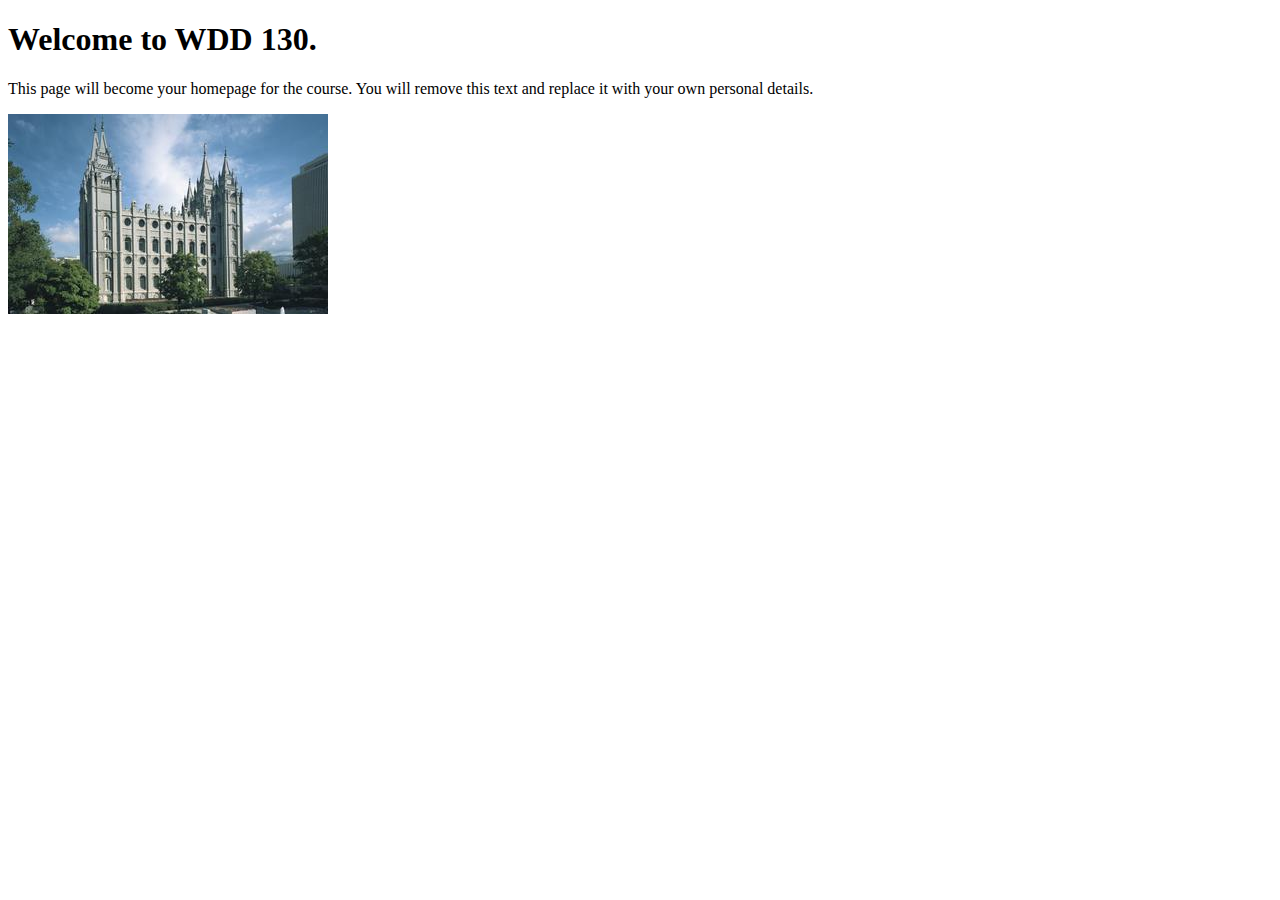
<file: index.html>
<!DOCTYPE html>
<html lang="en">
<head>
    <meta charset="UTF-8">
    <meta name="viewport" content="width=device-width, initial-scale=1.0">
    <title>WDD 130 | Personal Homepage</title>
</head>
<body>
    <h1>Welcome to WDD 130.</h1>
    <p>This page will become your homepage for the course. You will remove this text and replace it with your own personal details.</p>

    <img src="images/salt-lake-temple.jpg" alt="The Salt Lake Temple.">
</body>
</html>
</file>
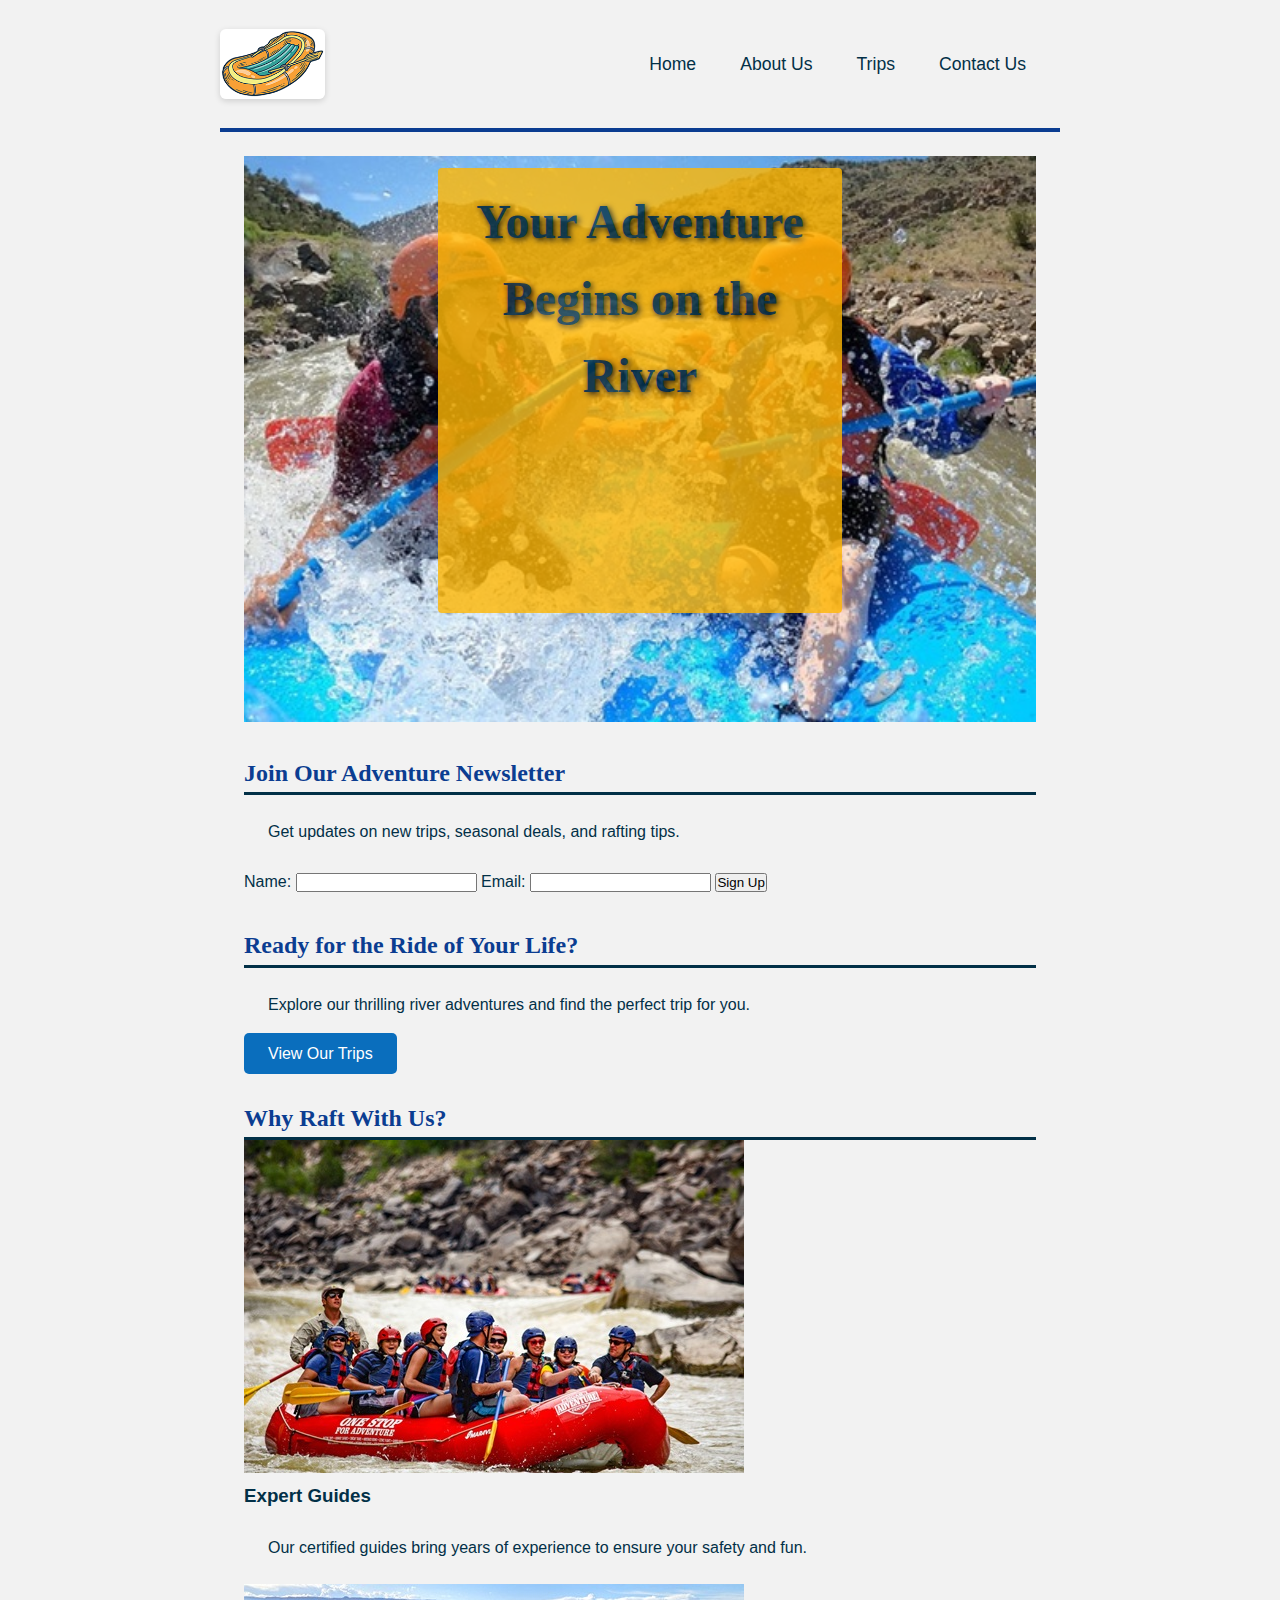
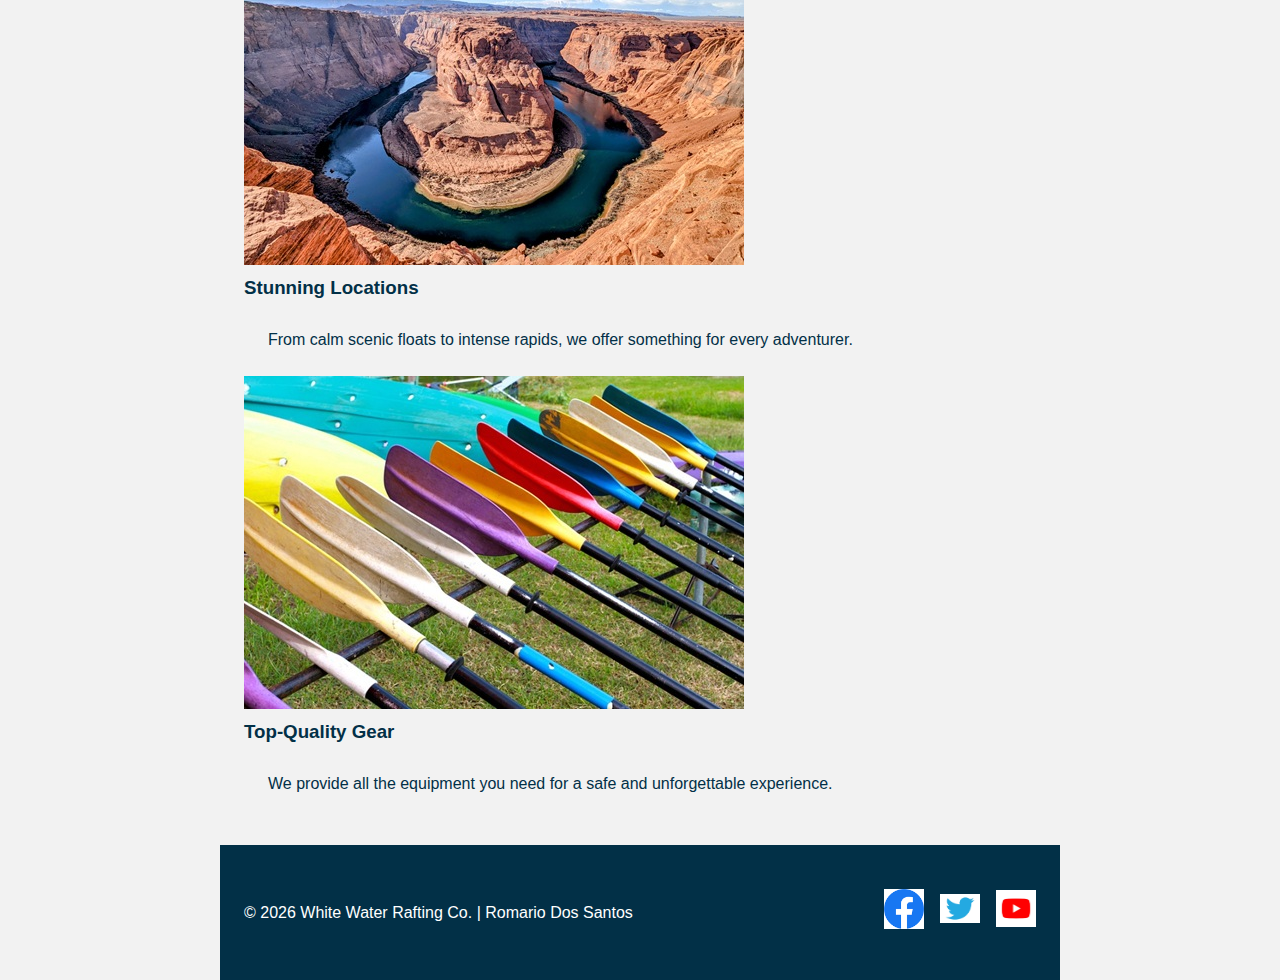
<file: wwr/index.html>
<!DOCTYPE html>
<html lang="en">

<head>
    <meta charset="UTF-8">
    <meta name="viewport" content="width=device-width, initial-scale=1.0">

    <title>White Water Rafting – Adventure Starts Here</title>

    <meta name="description"
      content="Experience thrilling white water rafting adventures. Join us for unforgettable outdoor excitement, guided trips, and breathtaking river journeys.">
    <meta name="author" content="Romario Dos Santos">

    <link rel="stylesheet" href="styles/rafting.css">
</head>

<body>

    <header>
        <img src="images/logo.png" alt="White Water Rafting Logo">

        <nav>
            <a href="index.html">Home</a>
            <a href="about.html">About Us</a>
            <a href="trips.html">Trips</a>
            <a href="contact.html">Contact Us</a>
        </nav>
    </header>

    <main>

        <!-- HERO SECTION -->
        <section class="hero">
            <img src="images/raft.jpg" alt="Rafting group navigating rapids">

            <h1 class="hero-title">Your Adventure Begins on the River</h1>
        </section>

        <!-- NEWSLETTER SIGNUP -->
        <section class="newsletter">
            <h2>Join Our Adventure Newsletter</h2>
            <p>Get updates on new trips, seasonal deals, and rafting tips.</p>

            <form>
                <label for="name">Name:</label>
                <input type="text" id="name" name="name" required>

                <label for="email">Email:</label>
                <input type="email" id="email" name="email" required>

                <button type="submit">Sign Up</button>
            </form>
        </section>

        <!-- CALL TO ACTION -->
        <section class="cta">
            <h2>Ready for the Ride of Your Life?</h2>
            <p>Explore our thrilling river adventures and find the perfect trip for you.</p>

            <a class="cta-button" href="trips.html">View Our Trips</a>
        </section>

        <!-- GRID LAYOUT SECTION -->
        <section class="features">
            <h2>Why Raft With Us?</h2>

            <div class="features-grid">

                <div class="feature-item">
                    <img src="images/paddle.jpg" alt="Rafting team paddling">
                    <h3>Expert Guides</h3>
                    <p>Our certified guides bring years of experience to ensure your safety and fun.
                    </p>
                </div>

                <div class="feature-item">
                    <img src="images/river.jpg" alt="Beautiful canyon river">
                    <h3>Stunning Locations</h3>
                    <p>From calm scenic floats to intense rapids, we offer something for every
                        adventurer.</p>
                </div>

                <div class="feature-item">
                    <img src="images/inflatable.jpg" alt="Rafting equipment">
                    <h3>Top‑Quality Gear</h3>
                    <p>We provide all the equipment you need for a safe and unforgettable
                        experience.</p>
                </div>

            </div>
        </section>

    </main>

    <footer>
        <p>&copy; 2026 White Water Rafting Co. | Romario Dos Santos</p>

        <nav class="socialmedia">
            <a href="https://facebook.com" target="_blank">
                <img src="images/facebook.png" alt="Facebook logo">
            </a>

            <a href="https://twitter.com" target="_blank">
                <img src="images/twitter.png" alt="Twitter logo">
            </a>

            <a href="https://youtube.com" target="_blank">
                <img src="images/youtube.png" alt="YouTube logo">
            </a>
        </nav>
    </footer>

</body>

</html>
</file>
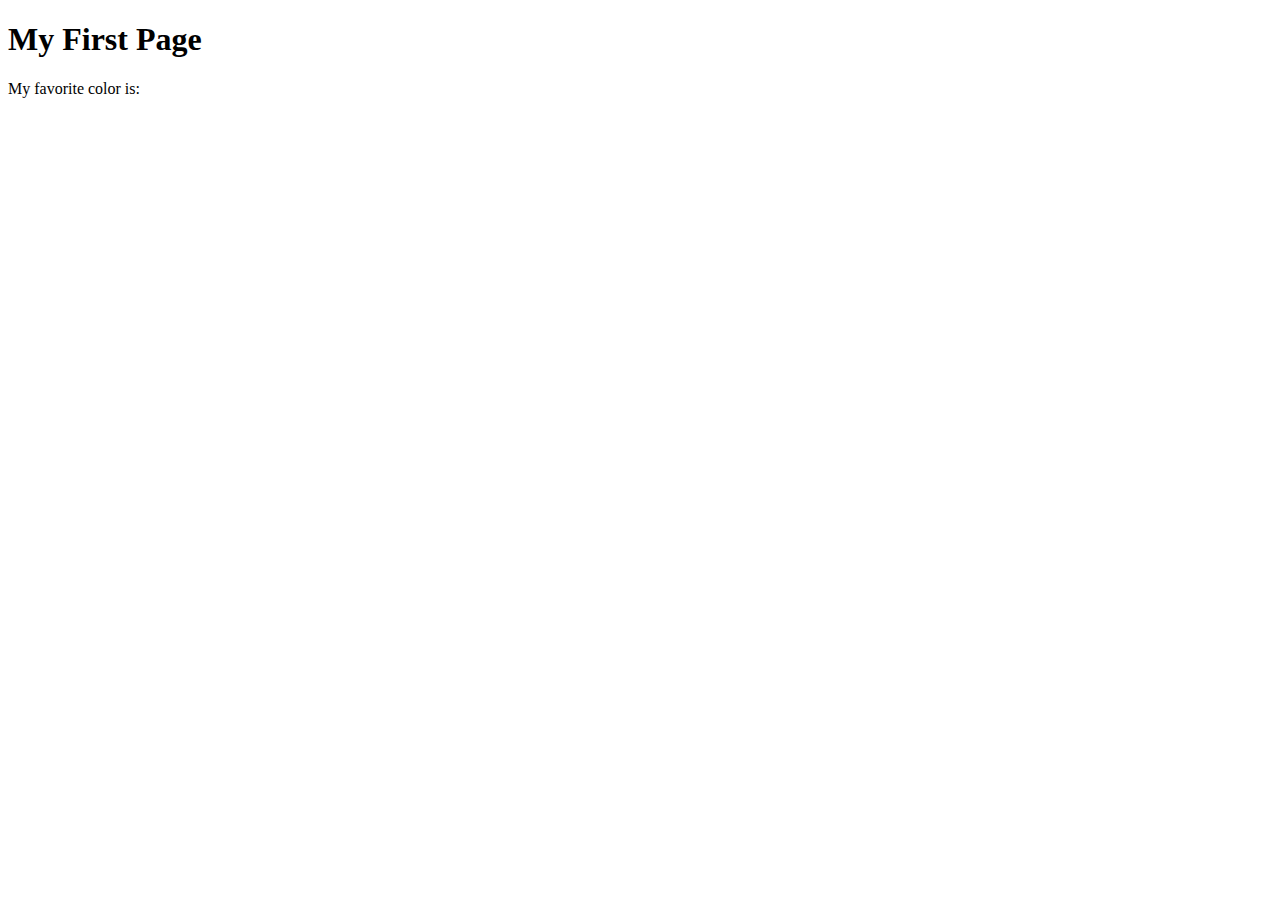
<file: week01/first-page.html>
<!DOCTYPE html>
<html lang="en">
<head>
    <meta charset="UTF-8">
    <meta name="viewport" content="width=device-width, initial-scale=1.0">
    <title>My First Page</title>
</head>
<body>
    <h1>My First Page</h1>
    <p>My favorite color is: </p>
</body>
</html>
</file>
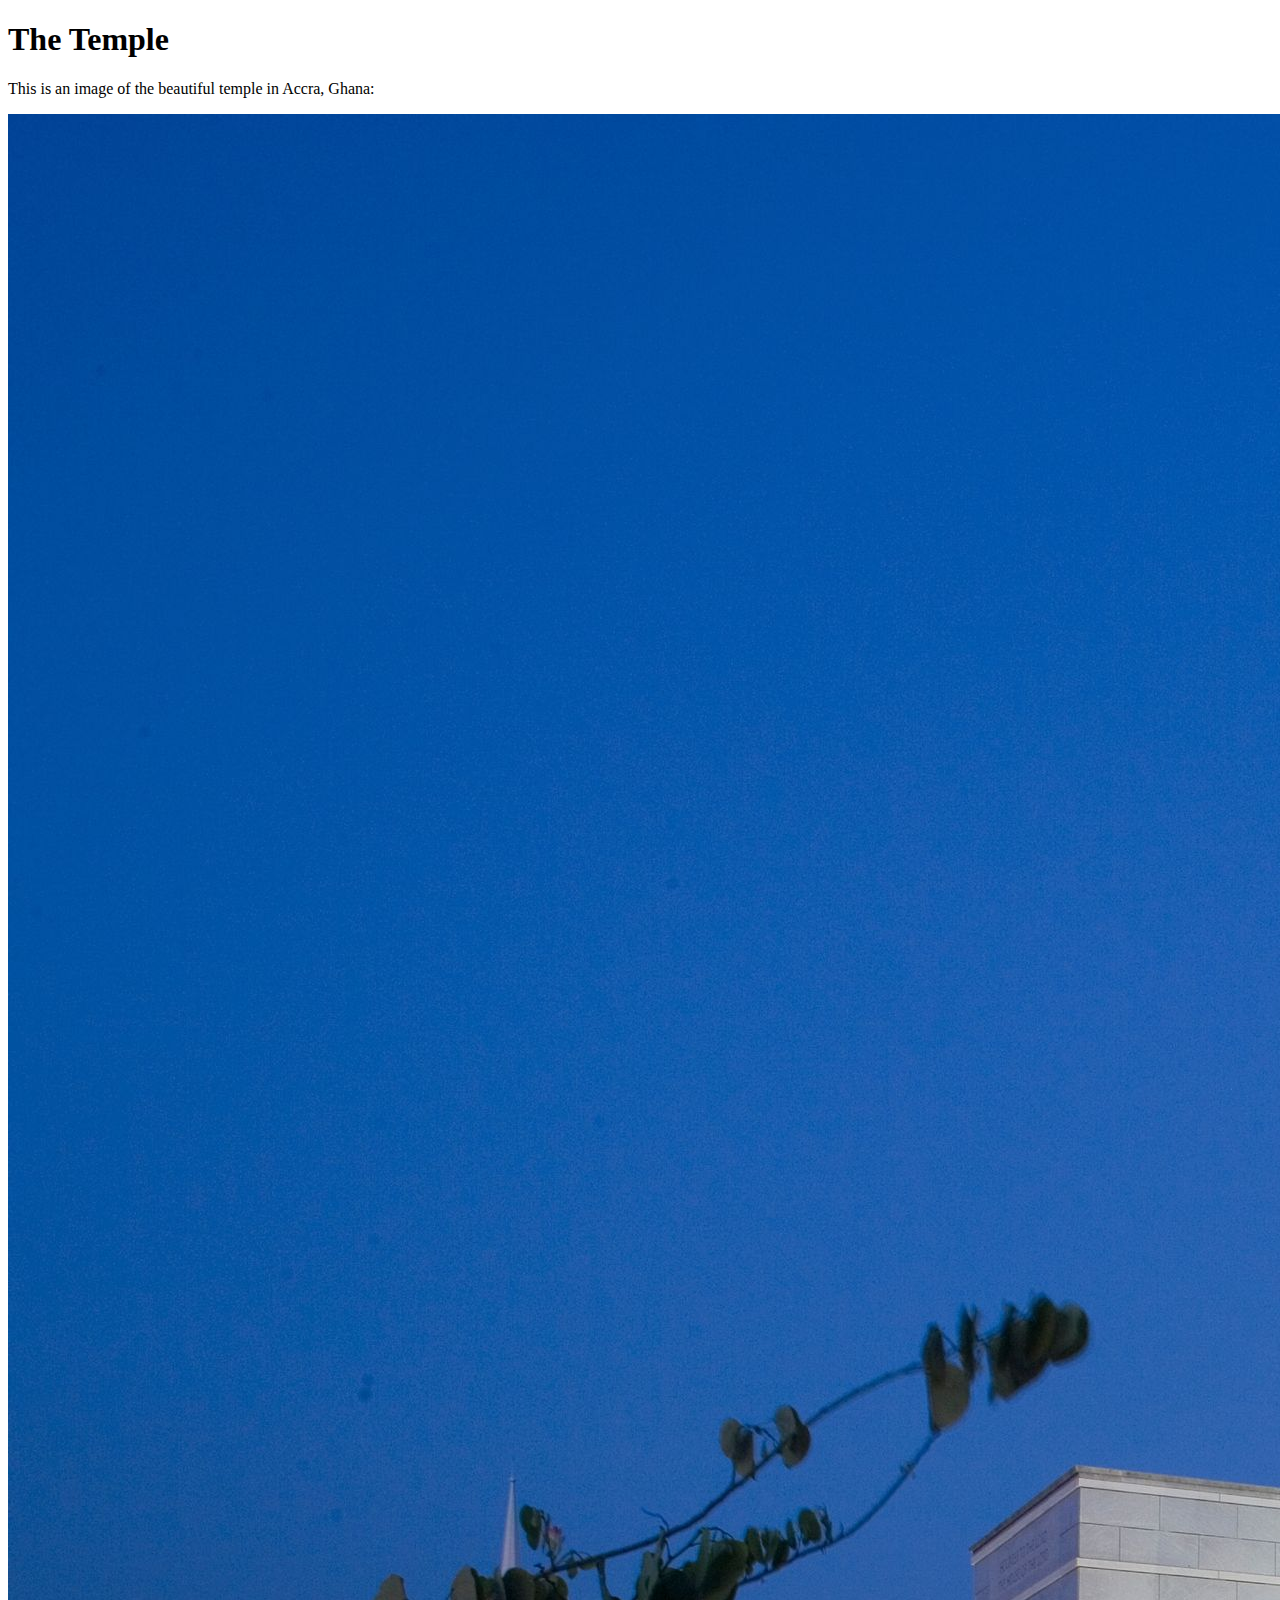
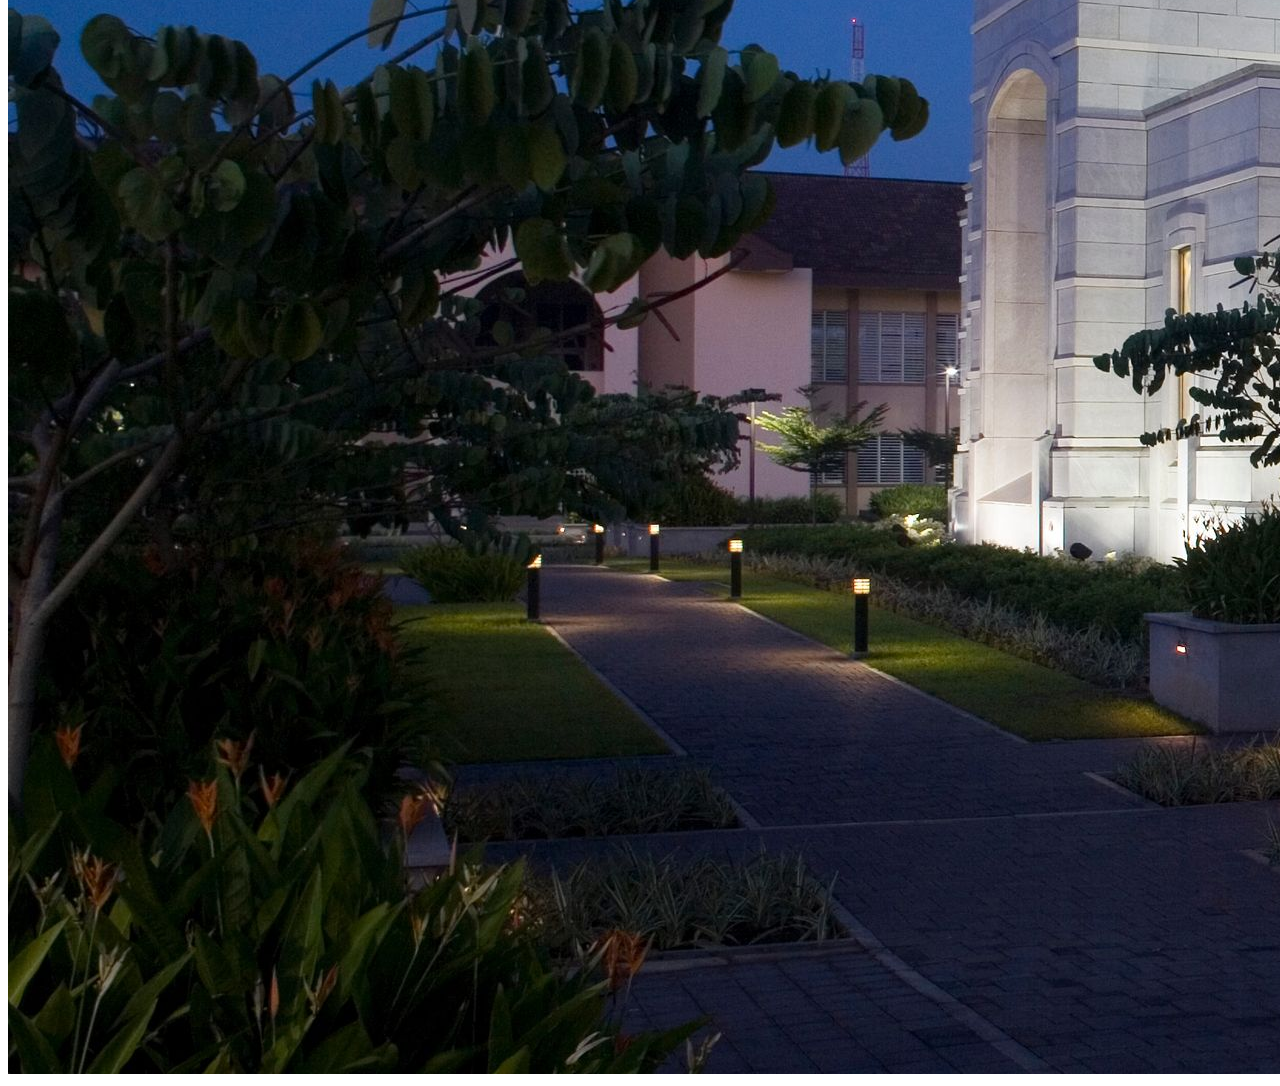
<file: week01/images.html>
<!DOCTYPE html>
<html lang="en">
<head>
    <meta charset="UTF-8">
    <meta name="viewport" content="width=device-width, initial-scale=1.0">
    <title>Temple Image</title>
</head>
<body>
    <h1>The Temple</h1>
    <p>This is an image of the beautiful temple in Accra, Ghana:</p>
    <img src="images/temple-large.jpeg" alt="The Accra Ghana Temple">
    
</body>
</html>
</file>
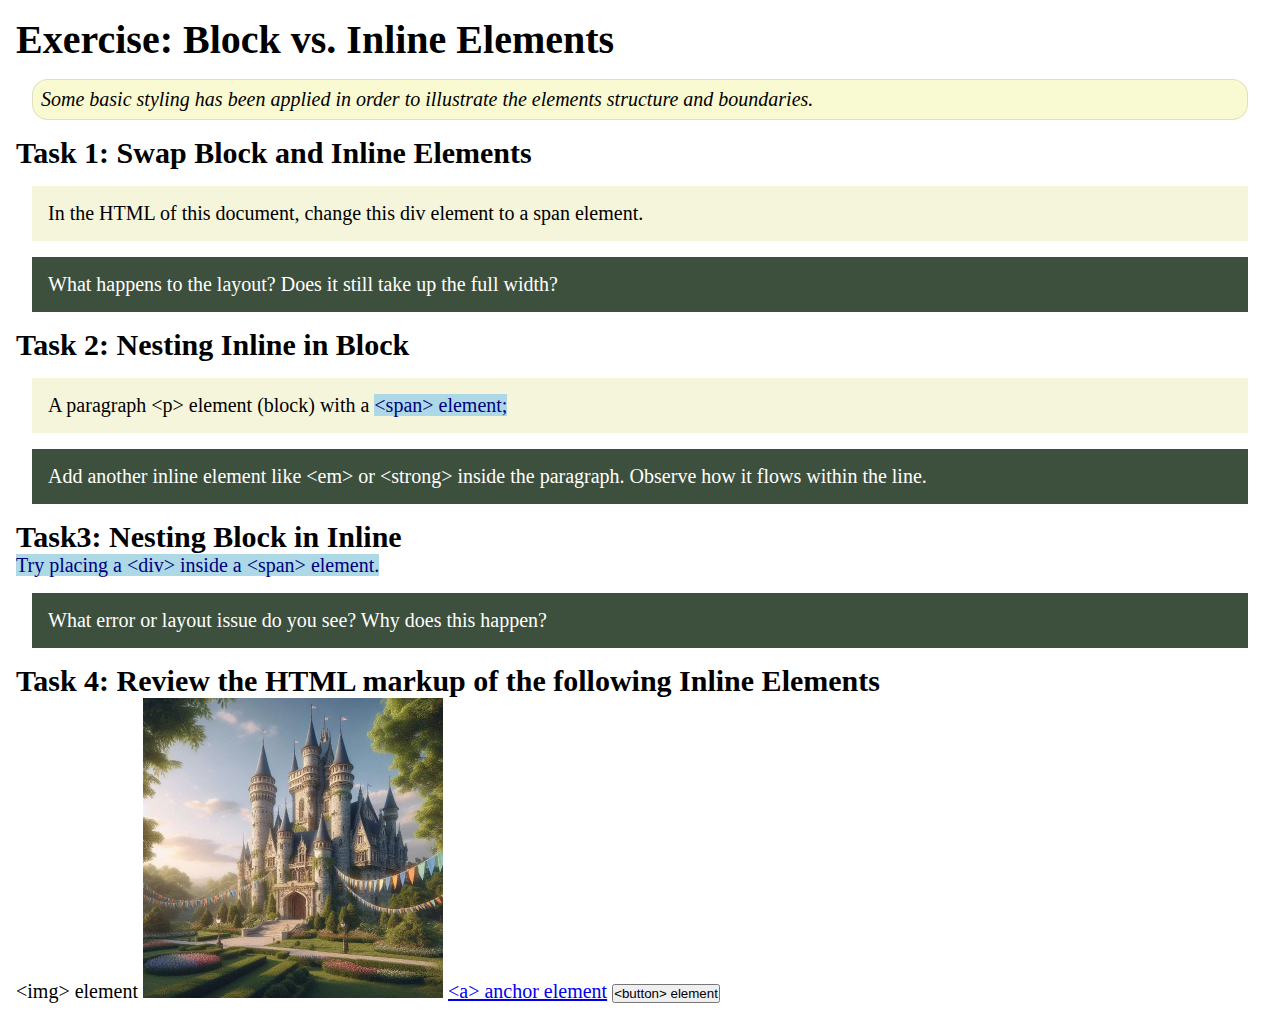
<file: week02/block-vs-inline.html>
<!DOCTYPE html>
<html lang="en">

<head>
    <meta charset="UTF-8">
    <meta name="viewport" content="width=device-width, initial-scale=1.0">
    <title>Exercise: Block vs. Inline Elements</title>
    <link rel="stylesheet" href="styles/block-vs-inline.css">
</head>

<body>
    <main>
        <h1>Exercise: Block vs. Inline Elements</h1>
        <p class="note">Some basic styling has been applied in order to illustrate the elements structure and
            boundaries.</p>

        <h2>Task 1: Swap Block and Inline Elements</h2>
        <div>In the HTML of this document, change this div element to a span element.</div>

        <p class="question">What happens to the layout? Does it still take up the full width?</p>

        <h2>Task 2: Nesting Inline in Block</h2>
        <p>A paragraph &lt;p&gt; element (block) with a <span>&lt;span&gt; element;</span></p>
        <p class="question">Add another inline element like &lt;em&gt; or &lt;strong&gt; inside the paragraph. Observe
            how it flows within the line.</p>

        <h2>Task3: Nesting Block in Inline</h2>
        <span>Try placing a &lt;div&gt; inside a &lt;span&gt; element.</span>
            <p class="question">What error or layout issue do you see? Why does this happen?</p>


            <h2>Task 4: Review the HTML markup of the following Inline Elements</h2>
        &lt;img&gt; element
        <img src="images/castle.webp" alt="placeholder image (images are inline)" width="300" height="300">
        <a href="https://churchofjesuschrist.org">&lt;a&gt; anchor element</a>
        <button type="button">&lt;button&gt; element</button>
    </main>
</body>

</html>
</file>
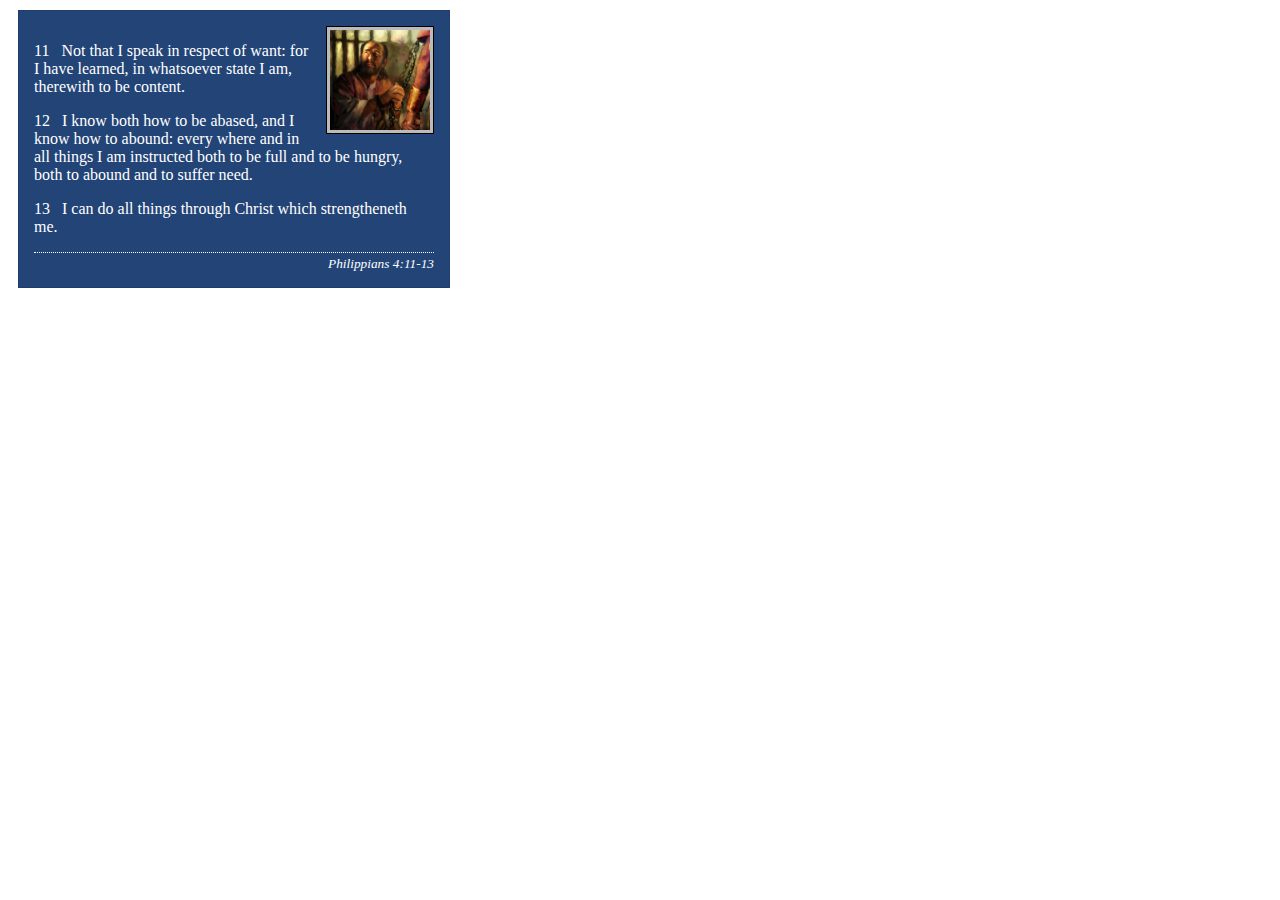
<file: week02/box-model-solution.html>
<!DOCTYPE html>
<html lang="en">
<head>
    <meta charset="UTF-8">
    <meta name="viewport" content="width=device-width, initial-scale=1.0">
    <title>Box Model Activity</title>
    <link rel="stylesheet" href="styles/box-model-solution.css">
</head>
<body>
    <main>
        <div class="callout">
            <img src="images/apostle-paul-imprisoned.webp" alt="Paul the Apostle - Imprisoned in Rome" width="200" height="200">
            <blockquote>
                <p>11 &nbsp; Not that I speak in respect of want: for I have learned, in whatsoever state I am, therewith to be content.</p>
                <p>12 &nbsp; I know both how to be abased, and I know how to abound: every where and in all things I am instructed both to be full and to be hungry, both to abound and to suffer need.</p>
                <p>13 &nbsp; I can do all things through Christ which strengtheneth me.</p>
            </blockquote>
            <cite>Philippians 4:11-13</cite>
        </div>
    </main>
</body>
</html>
</file>
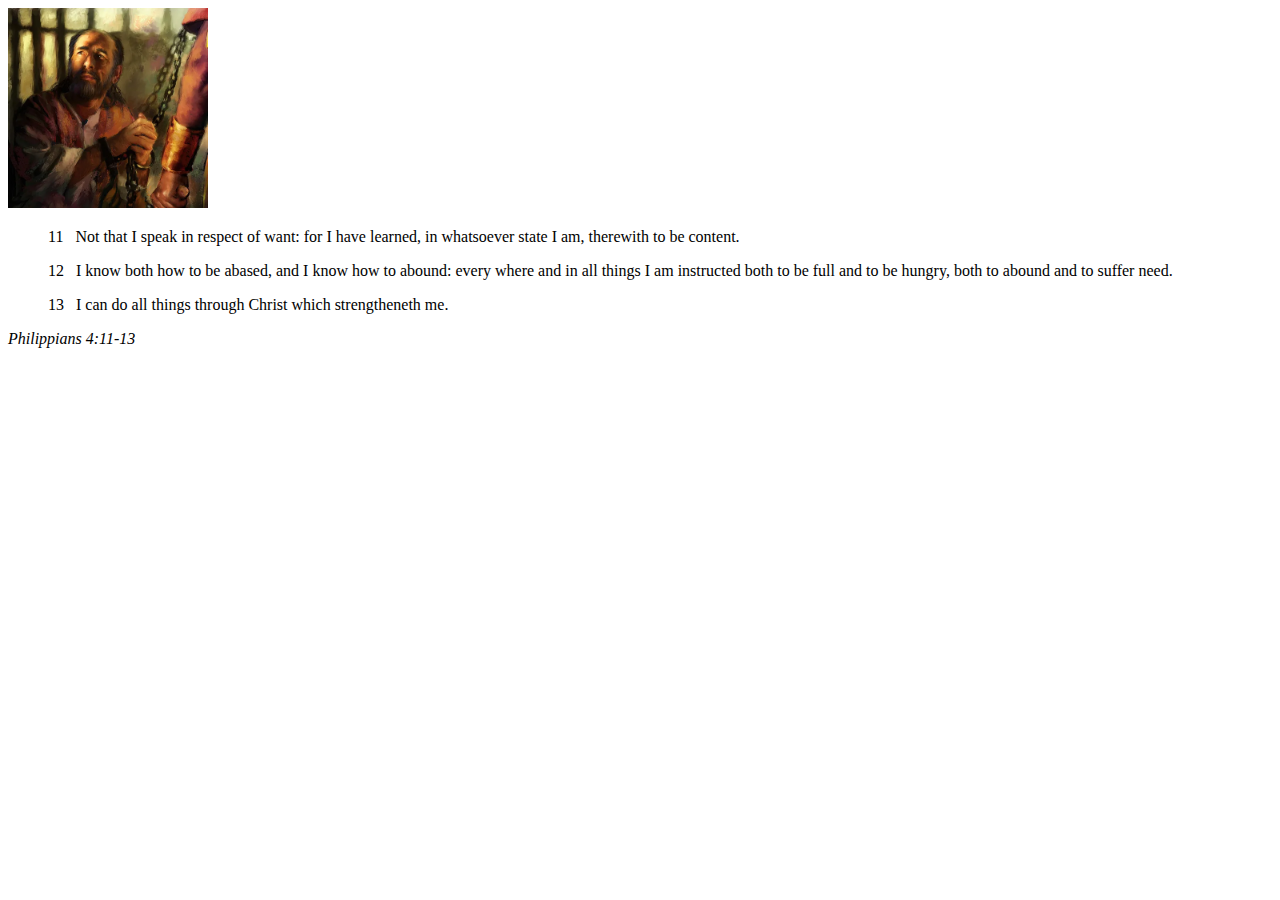
<file: week02/box-model.html>
<!DOCTYPE html>
<html lang="en">
<head>
    <meta charset="UTF-8">
    <meta name="viewport" content="width=device-width, initial-scale=1.0">
    <title>Box Model Activity</title>
</head>
<body>
    <main>
        <div class="callout">
            <img src="images/apostle-paul-imprisoned.webp" alt="Paul the Apostle - Imprisoned in Rome" width="200" height="200">
            <blockquote>
                <p>11 &nbsp; Not that I speak in respect of want: for I have learned, in whatsoever state I am, therewith to be content.</p>
                <p>12 &nbsp; I know both how to be abased, and I know how to abound: every where and in all things I am instructed both to be full and to be hungry, both to abound and to suffer need.</p>
                <p>13 &nbsp; I can do all things through Christ which strengtheneth me.</p>
            </blockquote>
            <cite>Philippians 4:11-13</cite>
        </div>
    </main>
</body>
</html>
</file>
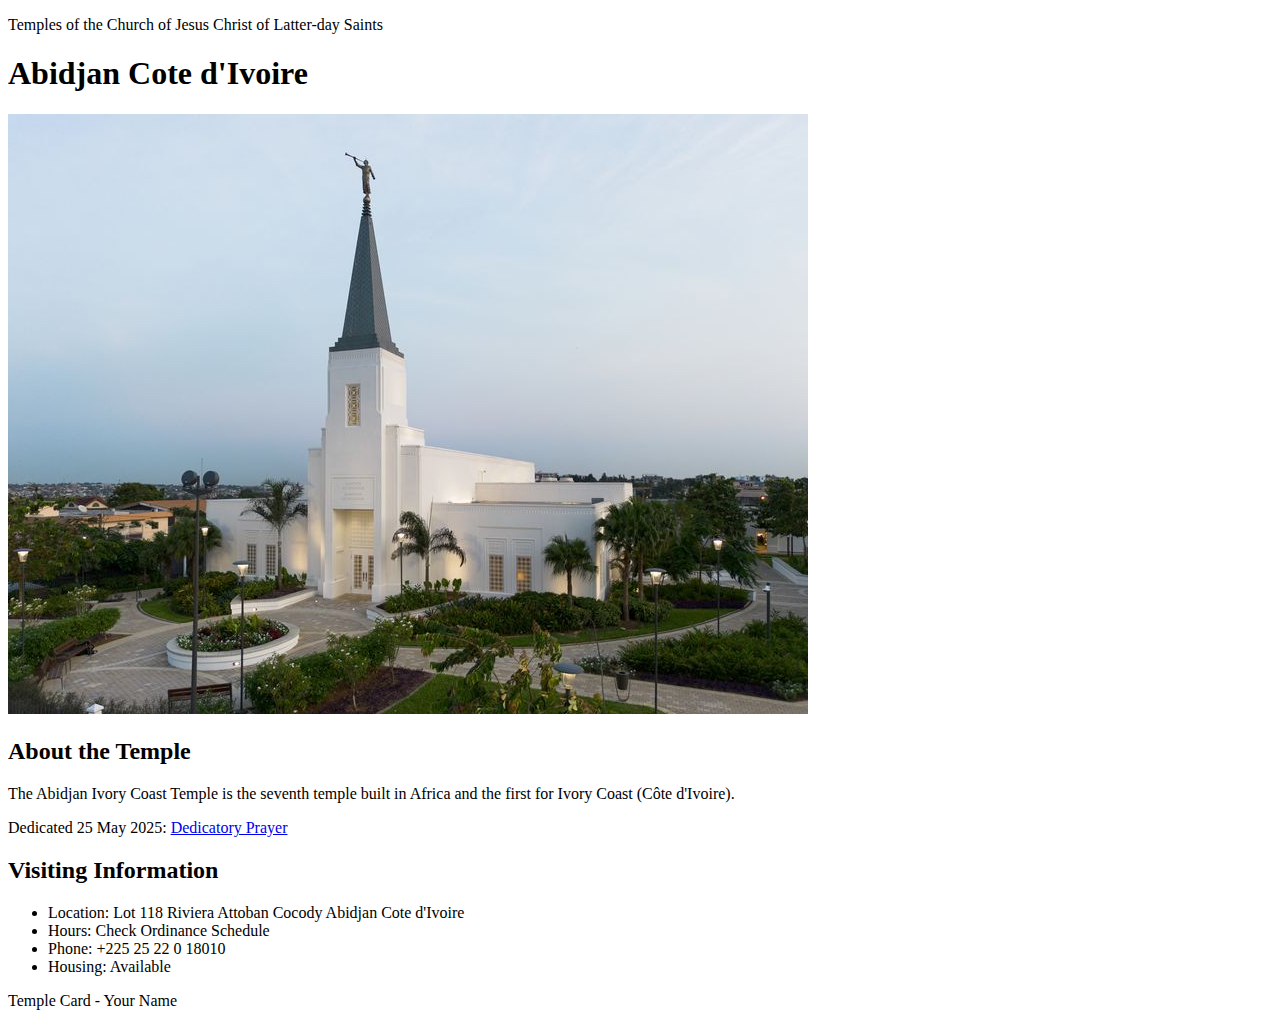
<file: week02/temple.html>
<!DOCTYPE html>
<html lang="en">

<head>
    <meta charset="UTF-8">
    <meta name="viewport" content="width=device-width, initial-scale=1.0">
    <title>Temple Card - Abidjan Cote d'Ivoire</title>
</head>

<body>
    <header>
        <p>Temples of the Church of Jesus Christ of Latter-day Saints</p>
    </header>
    <main>
        <h1>Abidjan Cote d'Ivoire</h1>
        <picture>
            <img src="images/abidjan-ivory-coast.jpeg" alt="Abidjan Cote d'Ivoire Temple">
        </picture>
        <section>
            <h2>About the Temple</h2>
            <p>The Abidjan Ivory Coast Temple is the seventh temple built in Africa and the first for Ivory Coast (Côte
                d'Ivoire).</p>
            <p>Dedicated 25 May 2025: <a
                    href="https://www.churchofjesuschrist.org/temples/dedicatory-prayer/abidjan-ivory-coast-temple/2025-05-25?lang=eng"
                    target="_blank" rel="noopener noreferrer">Dedicatory Prayer</a></p>
        </section>
        <section>
            <h2>Visiting Information</h2>
            <ul>
                <li>Location: Lot 118 Riviera Attoban Cocody Abidjan Cote d'Ivoire</li>
                <li>Hours: Check Ordinance Schedule</li>
                <li>Phone: +225 25 22 0 18010</li>
                <li>Housing: Available</li>
            </ul>
        </section>
    </main>
    <footer>
        <p>Temple Card - Your Name</p>
    </footer>
</body>

</html>
</file>
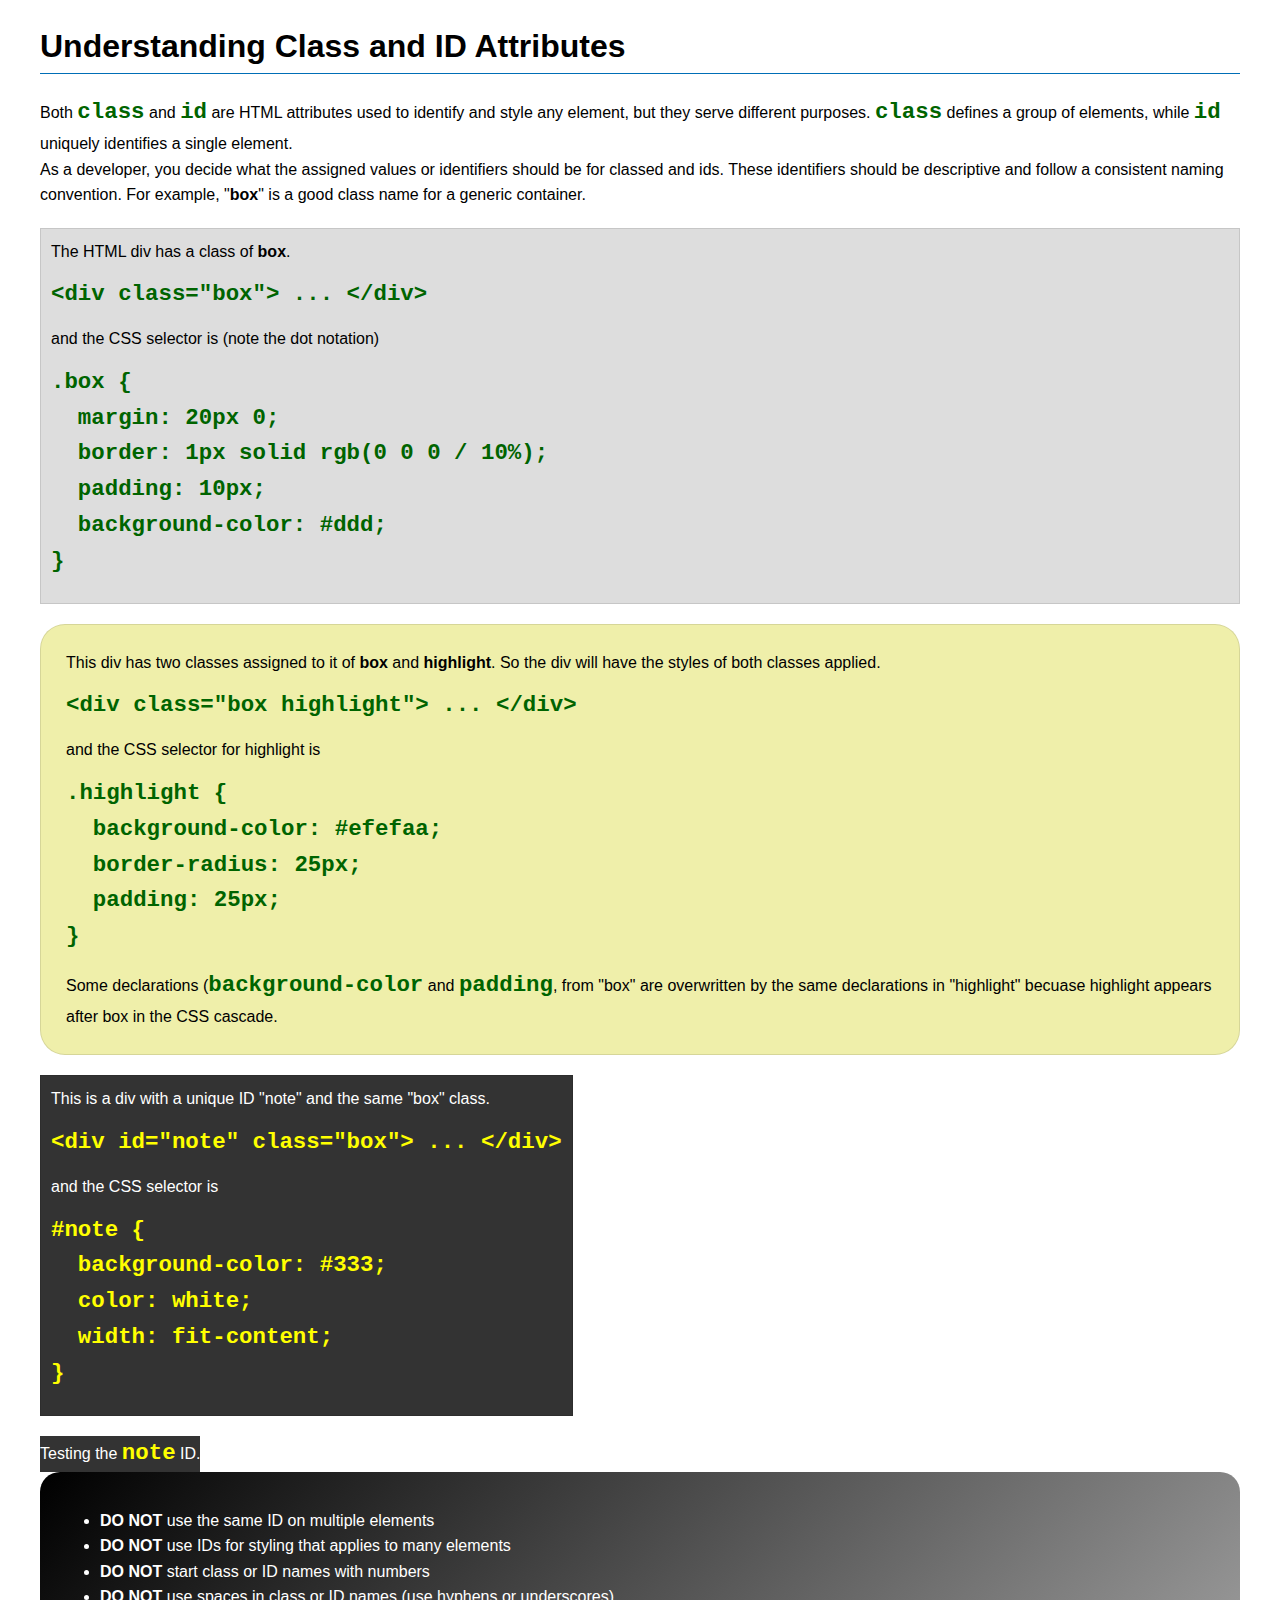
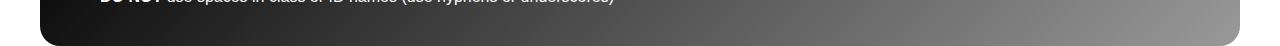
<file: week03/class-and-id.html>
<!DOCTYPE html>
<html lang="en">

<head>
    <meta charset="UTF-8">
    <meta name="viewport" content="width=device-width, initial-scale=1.0">
    <title>Class vs ID Attributes</title>
    <link rel="stylesheet" href="styles/class-and-id.css">
</head>

<body>
    <h1>Understanding Class and ID Attributes</h1>
    <p>Both <code>class</code> and <code>id</code> are HTML attributes used to identify and style any element, but they
        serve different purposes. <code>class</code> defines a group of elements, while <code>id</code> uniquely
        identifies a single element.</p>
    <p>As a developer, you decide what the assigned values or identifiers should be for classed and ids. These
        identifiers should be
        descriptive and follow a consistent naming convention. For example, "<strong>box</strong>" is a good class name
        for a generic container.</p>
    <div class="box">
        <p>The HTML div has a class of <strong>box</strong>.</p>
        <pre><code class="html">&lt;div class="box"&gt; ... &lt;/div&gt;</code></pre>
        and the CSS selector is (note the dot notation)
        <pre><code class="css">.box {
  margin: 20px 0;
  border: 1px solid rgb(0 0 0 / 10%);
  padding: 10px;
  background-color: #ddd; 
}</code></pre>
    </div>

    <div class="box highlight">
        <p>This div has two classes assigned to it of <strong>box</strong> and <strong>highlight</strong>. So the div
            will have the styles of both classes applied.</p>
        <pre><code class="html">&lt;div class="box highlight"&gt; ... &lt;/div&gt;</code></pre>
        and the CSS selector for highlight is
        <pre><code class="css">.highlight {
  background-color: #efefaa;
  border-radius: 25px;
  padding: 25px;
}</code></pre>
<p>Some declarations (<code>background-color</code> and <code>padding</code>, from "box" are overwritten by the same declarations in "highlight" becuase highlight appears after box in the CSS cascade.</p>
    </div>

    <div id="note" class="box">
        <p>This is a div with a unique ID "note" and the same "box" class.</p>
        <pre><code class="html">&lt;div id="note" class="box"&gt; ... &lt;/div&gt;</code></pre>
        and the CSS selector is
        <pre><code class="css">#note {
  background-color: #333;
  color: white;
  width: fit-content;
}</code></pre>
    </div>

    <div id="note">
        <p>Testing the <code>note</code> ID.</p>
    </div>

    <section id="best-practice">
        <ul>
            <li><strong>DO NOT</strong> use the same ID on multiple elements</li>
            <li><strong>DO NOT</strong> use IDs for styling that applies to many elements</li>
            <li><strong>DO NOT</strong> start class or ID names with numbers</li>
            <li><strong>DO NOT</strong> use spaces in class or ID names (use hyphens or underscores)</li>
        </ul>
    </section>




</body>

</html>
</file>
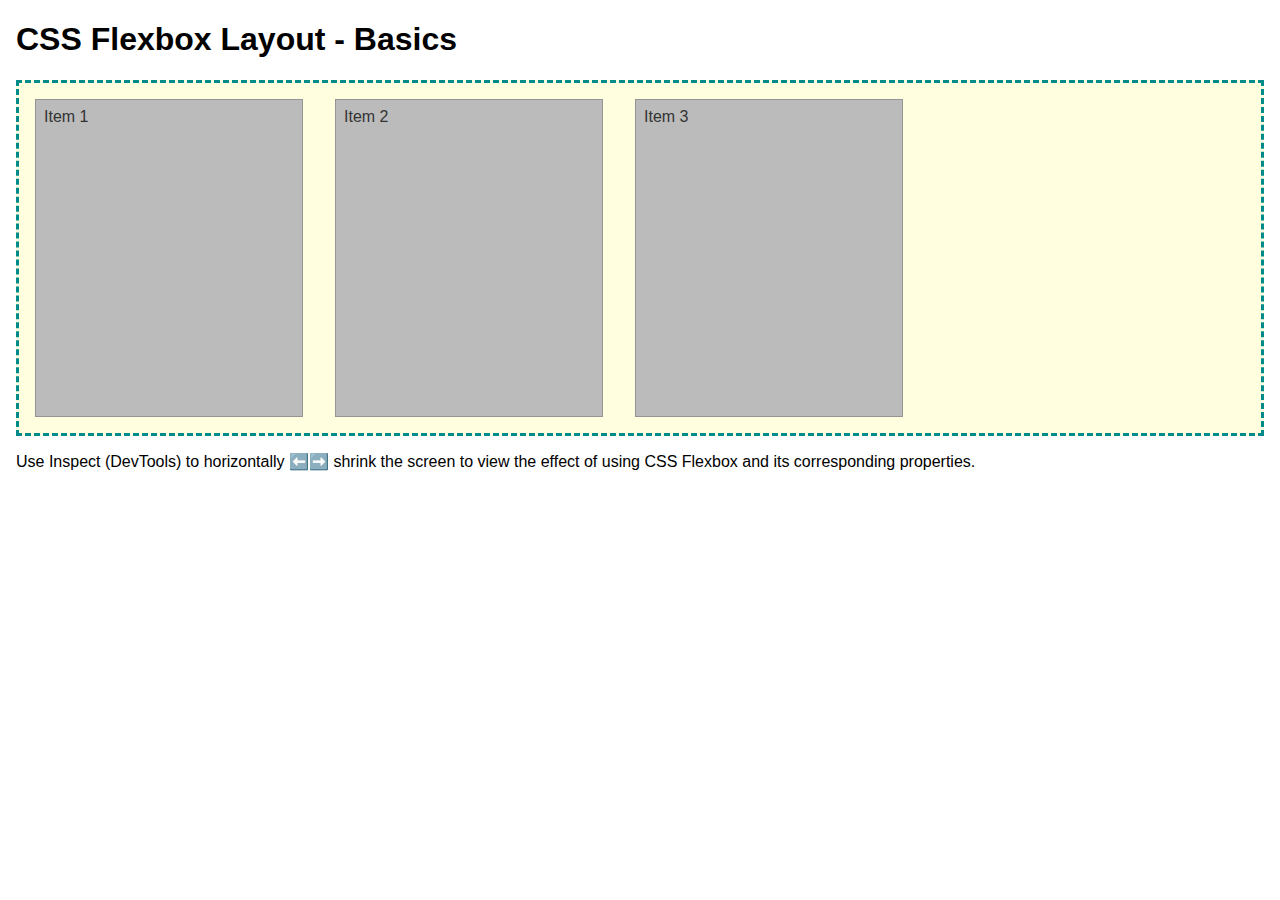
<file: week04/flexbox-layout.html>
<!DOCTYPE html>
<html lang="en">
<head>
    <meta charset="UTF-8">
    <meta name="viewport" content="width=device-width, initial-scale=1.0">
    <title>CSS Flexbox Layout - Basics</title>
    <link rel="stylesheet" href="styles/flexbox.css">
</head>
<body>
    <main>
        <h1>CSS Flexbox Layout - Basics</h1>
        <div class="flex-container">
            <div class="flex-item item1">Item 1</div>
            <div class="flex-item item2">Item 2</div>
            <div class="flex-item item3">Item 3</div>
        </div>
        <p>Use Inspect (DevTools) to horizontally ⬅️➡️ shrink the screen to view the effect of using CSS Flexbox and its corresponding properties.</p>
    </main>
</body>
</html>
</file>
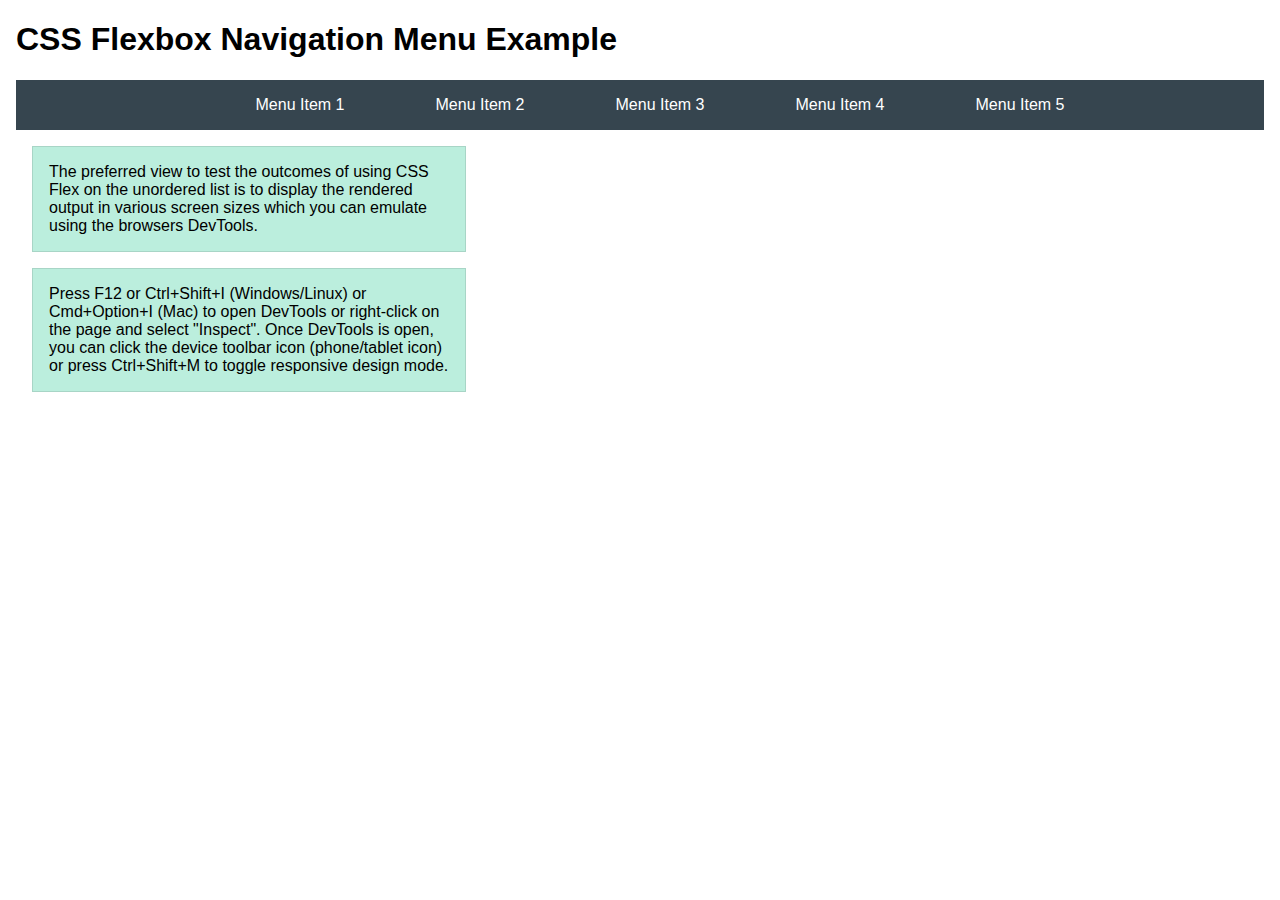
<file: week04/flexbox-menu.html>
<!DOCTYPE html>
<html lang="en">
<head>
    <meta charset="UTF-8">
    <meta name="viewport" content="width=device-width, initial-scale=1.0">
    <title>CSS Flexbox - Navigation Menu</title>
    <link rel="stylesheet" href="styles/flexbox-menu.css">
</head>
<body>
    <main>
        <h1>CSS Flexbox Navigation Menu Example</h1>
        <nav>
            <ul>
                <li><a href="#">Menu Item 1</a></li>
                <li><a href="#">Menu Item 2</a></li>
                <li><a href="#">Menu Item 3</a></li>
                <li><a href="#">Menu Item 4</a></li>
                <li><a href="#">Menu Item 5</a></li>
            </ul>
        </nav>
        <p>The preferred view to test the outcomes of using CSS Flex on the unordered list is to display the rendered output in various screen sizes which you can emulate using the browsers DevTools.</p>

        <p>Press F12 or Ctrl+Shift+I (Windows/Linux) or Cmd+Option+I (Mac) to open DevTools or right-click on the page and select "Inspect". Once DevTools is open, you can click the device toolbar icon (phone/tablet icon) or press Ctrl+Shift+M to toggle responsive design mode.</p>

                      
        
    </main>
</body>
</html>
</file>
<file: wwr/styles/rafting.css>
:root {
    /* Color palette */
    --primary-color: #0b3d91;
    /* Deep river blue */
    --secondary-color: #f2f2f2;
    /* Soft light gray */
    --accent1-color: #ffb703;
    /* Warm golden highlight */
    --accent2-color: #ffffff;
    /* Clean white for contrast */
    --accent3-color: #023047;
    /* Dark navy for depth */

    /* Typography */
    --heading-font: "Georgia", serif;
    --body-font: "Arial", sans-serif;
}

/* Global Reset */
* {
    margin: 0;
    padding: 0;
    box-sizing: border-box;
}

body {
    font-family: var(--body-font);
    color: var(--accent3-color);
    background-color: var(--secondary-color);
    line-height: 1.6;
}

/* ================================
   HEADER
================================ */
header {
    display: flex;
    justify-content: space-between;
    align-items: center;
    padding: 1.25rem 0;
    width: 840px;
    margin: 0 auto;
    border-bottom: 4px solid var(--primary-color);
}

header img {
    height: 70px;
    width: auto;
    border-radius: 6px;
    box-shadow: 0 2px 6px rgba(0, 0, 0, 0.15);
}

header nav {
    display: flex;
    justify-content: flex-end;
    align-items: center;
    gap: 1.5rem;
}

header nav a {
    font-family: var(--body-font);
    font-size: 1.1rem;
    text-decoration: none;
    color: var(--accent3-color);
    padding: 6px 10px;
    border-radius: 4px;
    transition: all 0.25s ease-in-out;
}

header nav a:hover,
header nav a:focus {
    background-color: var(--accent1-color);
    color: var(--accent3-color);
    box-shadow: 0 2px 6px rgba(0, 0, 0, 0.2);
}

header nav a.active {
    border-bottom: 3px solid var(--primary-color);
    padding-bottom: 3px;
}

/* ================================
   LAYOUT
================================ */
header,
main,
footer {
    width: 840px;
    margin: 0 auto;
}

nav,
p,
section,
article {
    margin: 16px;
    padding: 8px;
}

/* ================================
   HERO (MERGED VERSION)
================================ */
.hero {
    position: relative;
}

.hero img {
    width: 100%;
    height: auto;
    display: block;
}

/* Option A: Centered top title */
.hero h1 {
    position: absolute;
    top: 20px;
    left: 50%;
    transform: translateX(-50%);
    padding: 16px 24px;
    opacity: 0.8;
    background-color: var(--accent1-color);
    color: var(--accent3-color);
    text-align: center;
    border-radius: 4px;
}

/* Option A: Article box */
.hero article {
    position: absolute;
    bottom: 40px;
    left: 40px;
    width: 350px;
    padding: 20px;
    background: rgba(255, 255, 255, 0.85);
    border-radius: 8px;
    box-shadow: 0 4px 12px rgba(0, 0, 0, 0.25);
    line-height: 1.5;
    color: var(--primary-color);
}

.hero article img {
    float: right;
    width: 125px;
    margin: 0 0 10px 15px;
    border-radius: 6px;
    box-shadow: 0 2px 6px rgba(0, 0, 0, 0.3);
    border: 2px solid #fff;
}

/* Option B: Bottom-left large title */
.hero-title {
    position: absolute;
    bottom: 20%;
    left: 10%;
    color: white;
    font-size: 3rem;
    text-shadow: 2px 2px 6px black;
}

/* ================================
   HISTORY SECTION
================================ */
.history {
    margin: 2rem 0;
}

.history-grid {
    display: grid;
    grid-template-columns: 1fr 2fr 1fr;
    gap: 1.5rem;
    align-items: center;
}

.history-grid img {
    width: 100%;
    border-radius: 6px;
    box-shadow: 0 2px 6px rgba(0, 0, 0, 0.2);
}

/* ================================
   FOOTER
================================ */
footer {
    background-color: var(--accent3-color);
    color: var(--accent2-color);
    padding: 20px 0;
    display: flex;
    justify-content: space-between;
    align-items: center;
}

.socialmedia {
    display: flex;
    gap: 1rem;
    justify-content: flex-end;
    align-items: center;
}

.socialmedia img {
    width: 40px;
    height: auto;
}

.socialmedia a {
    text-decoration: none;
}

/* ================================
   TYPOGRAPHY
================================ */
h1,
h2 {
    font-family: var(--heading-font);
    color: var(--primary-color);
}

h2 {
    border-bottom: 3px solid var(--accent3-color);
}

/* ================================
   CONTACT PAGE
================================ */
.card,
.company-info,
.contact-form {
    background-color: var(--accent2-color);
    padding: 1.5rem;
    border-radius: 6px;
    box-shadow: 0 2px 6px rgba(0, 0, 0, 0.15);
    margin: 1.5rem 0;
}

.company-info p {
    margin: 0.4rem 0;
}

.map-container {
    margin-top: 1rem;
    display: flex;
    justify-content: center;
}

.map-container iframe {
    width: 100%;
    max-width: 700px;
    height: 350px;
    border: 0;
    border-radius: 6px;
    box-shadow: 0 2px 8px rgba(0, 0, 0, 0.25);
}

.contact-form form {
    display: flex;
    flex-direction: column;
    gap: 1rem;
}

.contact-form label {
    font-weight: bold;
}

.contact-form input[type="text"],
.contact-form input[type="email"],
.contact-form textarea {
    width: 100%;
    padding: 0.6rem;
    border: 2px solid var(--primary-color);
    border-radius: 4px;
    font-size: 1rem;
    background-color: var(--secondary-color);
}

.contact-form fieldset {
    border: 2px solid var(--primary-color);
    padding: 1rem;
    border-radius: 6px;
}

.contact-form legend {
    font-weight: bold;
    color: var(--primary-color);
}

.contact-form .newsletter {
    display: flex;
    align-items: center;
    gap: 0.5rem;
}

.contact-form button {
    background-color: var(--primary-color);
    color: var(--accent2-color);
    padding: 0.75rem 1.25rem;
    border: none;
    border-radius: 4px;
    font-size: 1.1rem;
    cursor: pointer;
    transition: background-color 0.25s ease-in-out;
}

.contact-form button:hover {
    background-color: var(--accent1-color);
    color: var(--accent3-color);
}

/* ================================
   EMPLOYEE PROFILES
================================ */
.employees {
    margin-top: 2rem;
}

.employee-grid {
    display: grid;
    grid-template-columns: repeat(3, 1fr);
    gap: 1.5rem;
    text-align: center;
}

.employee-grid img {
    width: 100%;
    max-width: 220px;
    height: auto;
    border-radius: 6px;
    box-shadow: 0 2px 6px rgba(0, 0, 0, 0.2);
}

.employee-grid figcaption {
    margin-top: 0.5rem;
    font-weight: bold;
    color: var(--primary-color);
}

/* ================================
   TRIPS PAGE
================================ */
.trip-cards {
    display: grid;
    grid-template-columns: repeat(auto-fit, minmax(280px, 1fr));
    gap: 2rem;
    margin: 2rem 0;
}

.trip-card img {
    width: 100%;
    border-radius: 6px;
}

.trips-table table {
    width: 100%;
    border-collapse: collapse;
    margin-top: 1rem;
}

.trips-table th,
.trips-table td {
    border: 1px solid #ccc;
    padding: 0.75rem;
    text-align: left;
}

.cta-button {
    background: #0a6ebd;
    color: white;
    padding: 0.75rem 1.5rem;
    text-decoration: none;
    border-radius: 5px;
}
</file>
<file: week02/styles/block-vs-inline.css>
* {
    margin: 0;
    padding: 0;
}

body {
    font-size: 20px;
    margin: 1rem;
}

p,
div {
    background-color: beige;
    margin: 1rem;
    padding: 1rem;
}

span {
    color: navy;
    background-color: lightblue;
}

code {
    margin: 0;
    padding: 0;
    color: green;
    font-size: 1.2rem;
}

.note {
    font-style: italic;
    background-color: lightgoldenrodyellow;
    border-radius: 1rem;
    border: 1px solid rgb(0 0 0 / 10%);
    margin: 1rem;
    padding: .5rem;
}

.question {
    background-color: #3d503d;
    color: #fff;
}
</file>
<file: week02/styles/box-model-solution.css>
.callout {
    max-width: 400px;
    margin: 10px;
    border: 1px solid rgba(0, 0, 0, .1);
    padding: 15px;
    background-color: #247;
    color: #fff;
}

.callout img {
    float: right;
    margin: 0 0 10px 15px;
    border: 1px solid #000;
    padding: 3px;
    background-color: #bbb;
    width: 100px;
    height: auto;

}

blockquote {
    margin: 0;
}

cite {
    display: block;
    border-top: 1px dotted #fff;
    padding-top: 3px;
    text-align: right;
    font-size: smaller;
}
</file>
<file: week03/styles/class-and-id.css>
body {
    font-family: Arial, sans-serif;
    line-height: 1.6;
    margin: 0;
    padding: 0 40px;
}

h1 {
    border-bottom: 1px solid rgb(0 110 182);
    padding-bottom: 0;
}



p {
    margin: 0;
}

code {
    color: darkgreen;
    font-weight: 700;
    font-size: 1.4rem;
}

/* Class examples - can be reused */

.box {
    margin: 20px 0;
    border: 1px solid rgb(0 0 0 / 10%);
    padding: 10px;
    background-color: #ddd; /* this is shorthand for #dddddd */
}

.highlight {
    background-color: #efefaa;
    border-radius: 25px;
    padding: 25px;
}

/* ID examples - should be unique */

#note {
    background-color: #333;
    color: white;
    width: fit-content;
}

#note code {
    color: yellow;
}

#best-practice {
    background: linear-gradient(135deg, #000 0%, #999 100%);
    color: white;
    border-radius: 20px;
    padding: 20px
}
</file>
<file: week04/styles/flexbox.css>
body {
    font-family: Helvetica, Arial, sans-serif;
    margin: 1rem;
}

.flex-container {
    border: 3px dashed darkcyan;
    background-color: lightyellow;
    display: flex;
    flex-wrap: wrap;
}

.flex-item {
    width: 250px;
    margin: 1rem;
    border: 1px solid rgb(0 0 0 / 20%);
    padding: 0.5rem;
    background-color: #bbb;
    color: #333;
}

.item1 {
    min-height: 100px;
}

.item2 {
    min-height: 200px;
}

.item3 {
    min-height: 300px;
}
</file>
<file: week04/styles/flexbox-menu.css>
body {
    font-family: Helvetica, Arial, sans-serif;
    margin: 1rem;
}

nav {
    background-color: #36454f;
}

nav ul {
    list-style-type: none;
    display: flex;
    flex-wrap: wrap;
    max-width: 900px;
    margin: 0 auto;
    justify-content: space-around;
    align-items: center;
}

nav a {
    display: block;
    color: #fff;
    text-align: center;
    padding: 1rem;
    text-decoration: none;
}

p {
    margin: 1rem;
    border: 1px solid rgb(0 0 0 / 10%);
    padding: 1rem;
    background-color: #bed;
    max-width: 400px;
}

#devtools-btn {
    background-color: #36454f;
    color: white;
    border: none;
    padding: 12px 24px;
    margin: 1rem;
    font-size: 16px;
    font-family: Helvetica, Arial, sans-serif;
    border-radius: 4px;
    cursor: pointer;
    transition: background-color 0.3s ease;
}

#devtools-btn:hover {
    background-color: #4a5a6a;
}

#devtools-btn:active {
    background-color: #2a3a4a;
}
</file>
